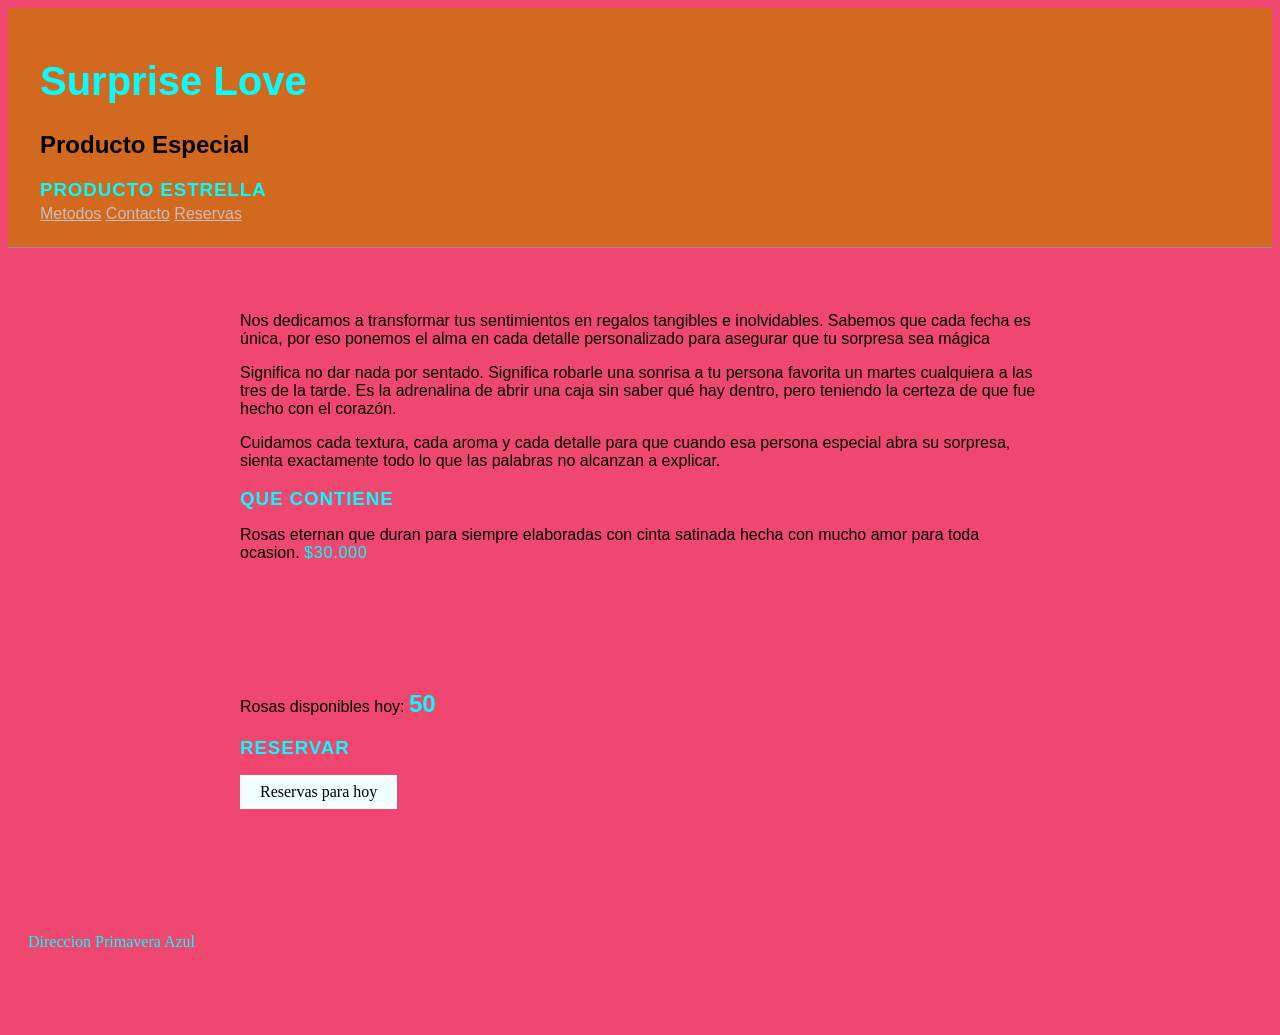
<file: index.html>
<!DOCTYPE html>
<html lang="es">

<head>
    <meta charset="UTF-8">
    <meta name="viewport" content="width=device-width, initial-scale=1.0">
    <title>Surprise Love</title>
    <link rel="stylesheet" href="styles.css">
</head>

<body>
    <header>
   <h1>Surprise Love</h1>
   <h2>Producto Especial</h2>
   <h3 class="metodo-titulo">Producto estrella</h3>
   <nav>
    <a href="#metodos">Metodos</a>
    <a href="#contacto">Contacto</a>
    <a href="#reservas">Reservas</a>
    </nav>

    </header>

    <main>
        <section id="metodos">
   <p>Nos dedicamos a transformar tus sentimientos en regalos tangibles e inolvidables. Sabemos que cada fecha es única, por eso ponemos el alma en cada detalle personalizado para asegurar que tu sorpresa sea  mágica</p>
<p>Significa no dar nada por sentado. Significa robarle una sonrisa a tu persona favorita un martes cualquiera a las tres de la tarde. Es la adrenalina de abrir una caja sin saber qué hay dentro, pero teniendo la certeza de que fue hecho con el corazón.</p>
<p>Cuidamos cada textura, cada aroma y cada detalle para que cuando esa persona especial abra su sorpresa, sienta exactamente todo lo que las palabras no alcanzan a explicar.</p>
<h3 class="metodo-titulo">Que contiene</h3>
   <p>Rosas eternan que duran para siempre elaboradas con cinta satinada hecha con mucho amor para toda ocasion. <span class="precio">$30.000</span></p>
        </section>
    </main>
    <main>
        <section id="reservas">
            <p>Rosas disponibles hoy: <span id="contador-rosas">50</span></p>
            <h3 class="metodo-titulo">Reservar</h3>
            <button id="boton-reservar">Reservas para hoy</button>
        </section>
    </main>
    <footer id="contacto">
    <p>Direccion primavera azul</p>
    </footer>
<script src="script.js"></script>
</body>
</html>
</file>
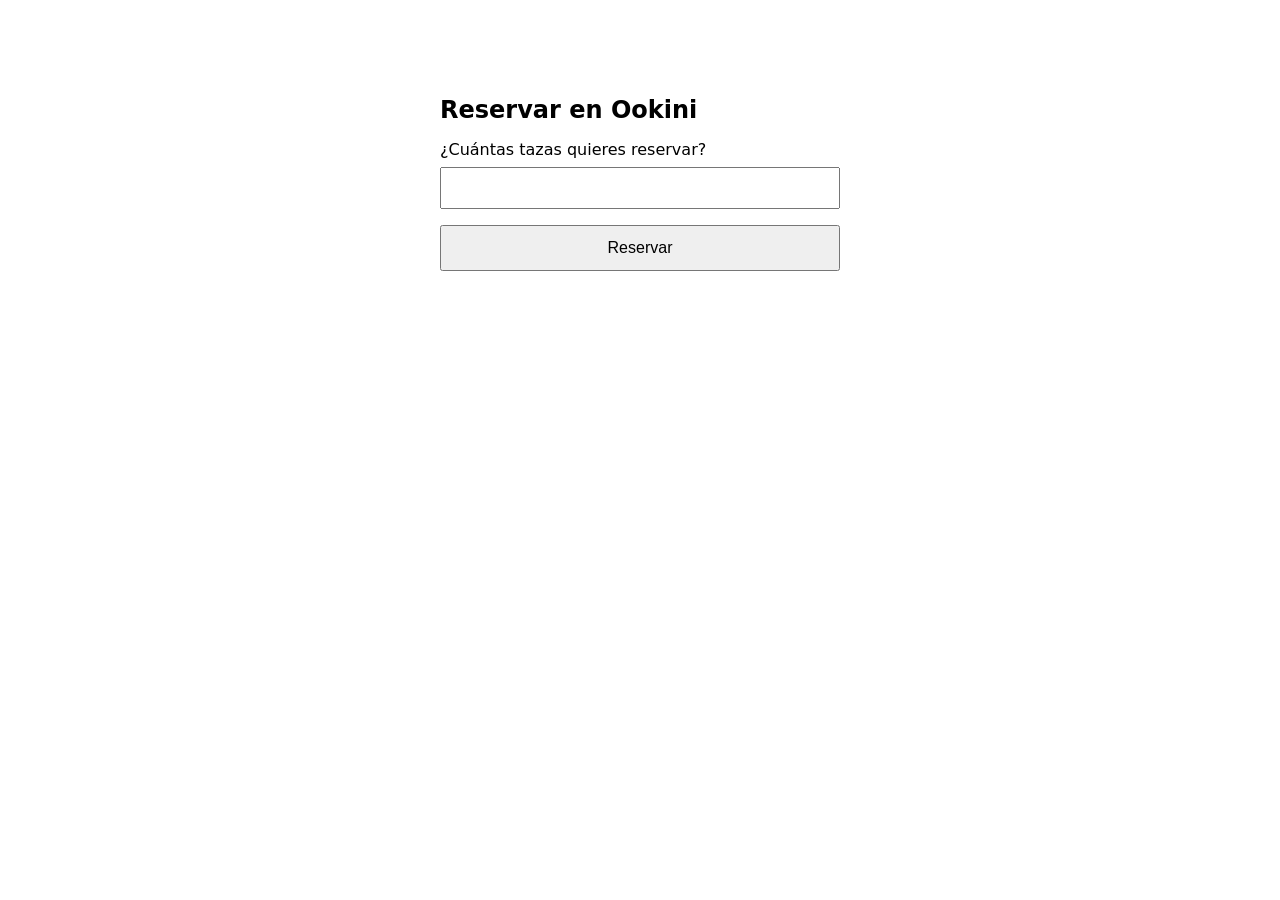
<file: debugging.html>
<!DOCTYPE html>
<html lang="es">

<head>
  <meta charset="UTF-8">
  <title>Ookini - Reservar</title>
  <style>
    body {
      font-family: system-ui, sans-serif;
      max-width: 400px;
      margin: 60px auto;
      padding: 20px;
    }

    h1 {
      font-size: 24px;
    }

    label {
      display: block;
      margin-bottom: 8px;
    }

    input {
      width: 100%;
      padding: 10px;
      font-size: 16px;
      margin-bottom: 16px;
      box-sizing: border-box;
    }

    button {
      width: 100%;
      padding: 12px;
      font-size: 16px;
      cursor: pointer;
    }
  </style>
</head>

<body>
  <h1>Reservar en Ookini</h1>
  <label for="cantidad">¿Cuántas tazas quieres reservar?</label>
  <input type="text" id="cantidad">
  <button id="reservar">Reservar</button>

  <script>
    function puedeReservar(cantidad) {
      if (cantidad > 2) {
        return false;
      }
      return true;
    }

    const input = document.querySelector("#cantidad");
    const boton = document.querySelector("#reservar");

    boton.addEventListener("click", function () {
      const cantidad = input.value;
      console.log("La cantidad es:", cantidad); 
      console.log("El tipo es:", typeof cantidad);
      if (puedeReservar(cantidad)) {
        alert("Reserva confirmada");
      } else {
        alert("No se puede reservar esa cantidad");
      }
    });
  </script>
</body>

</html>
</file>
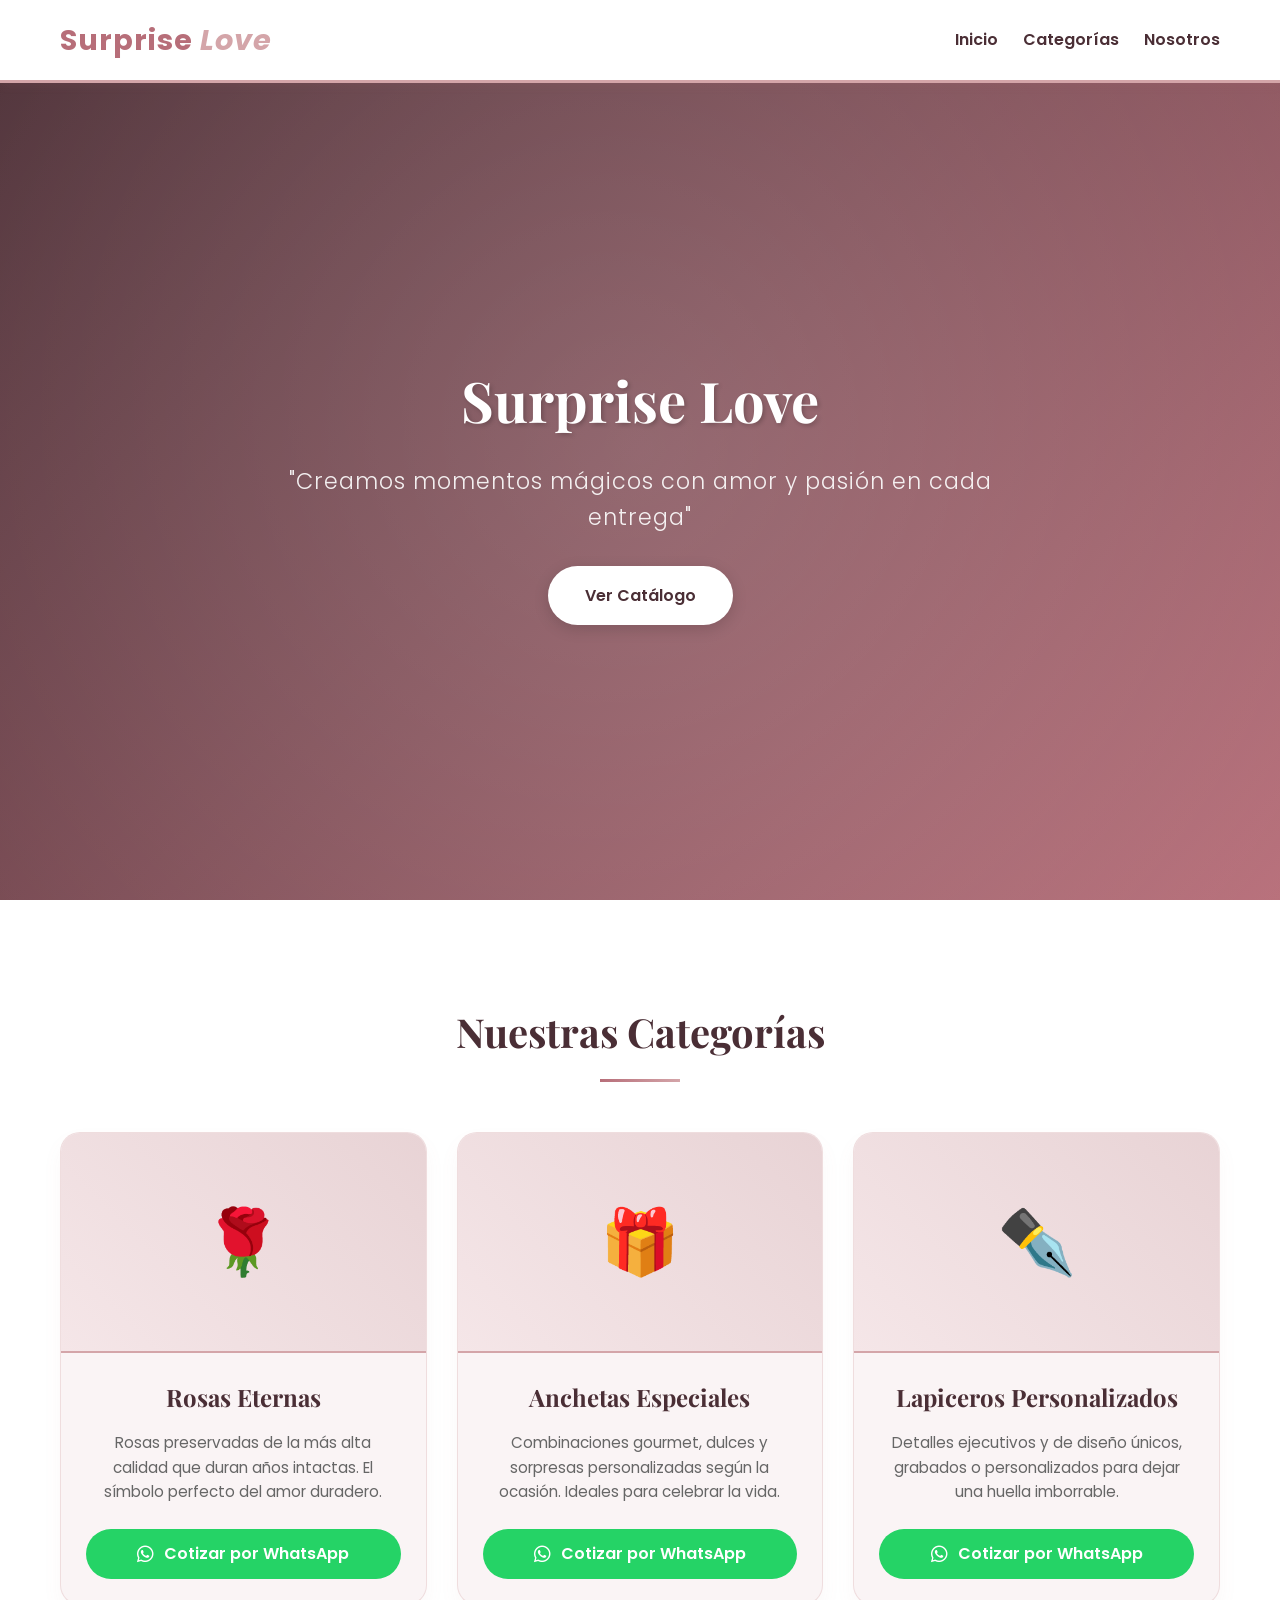
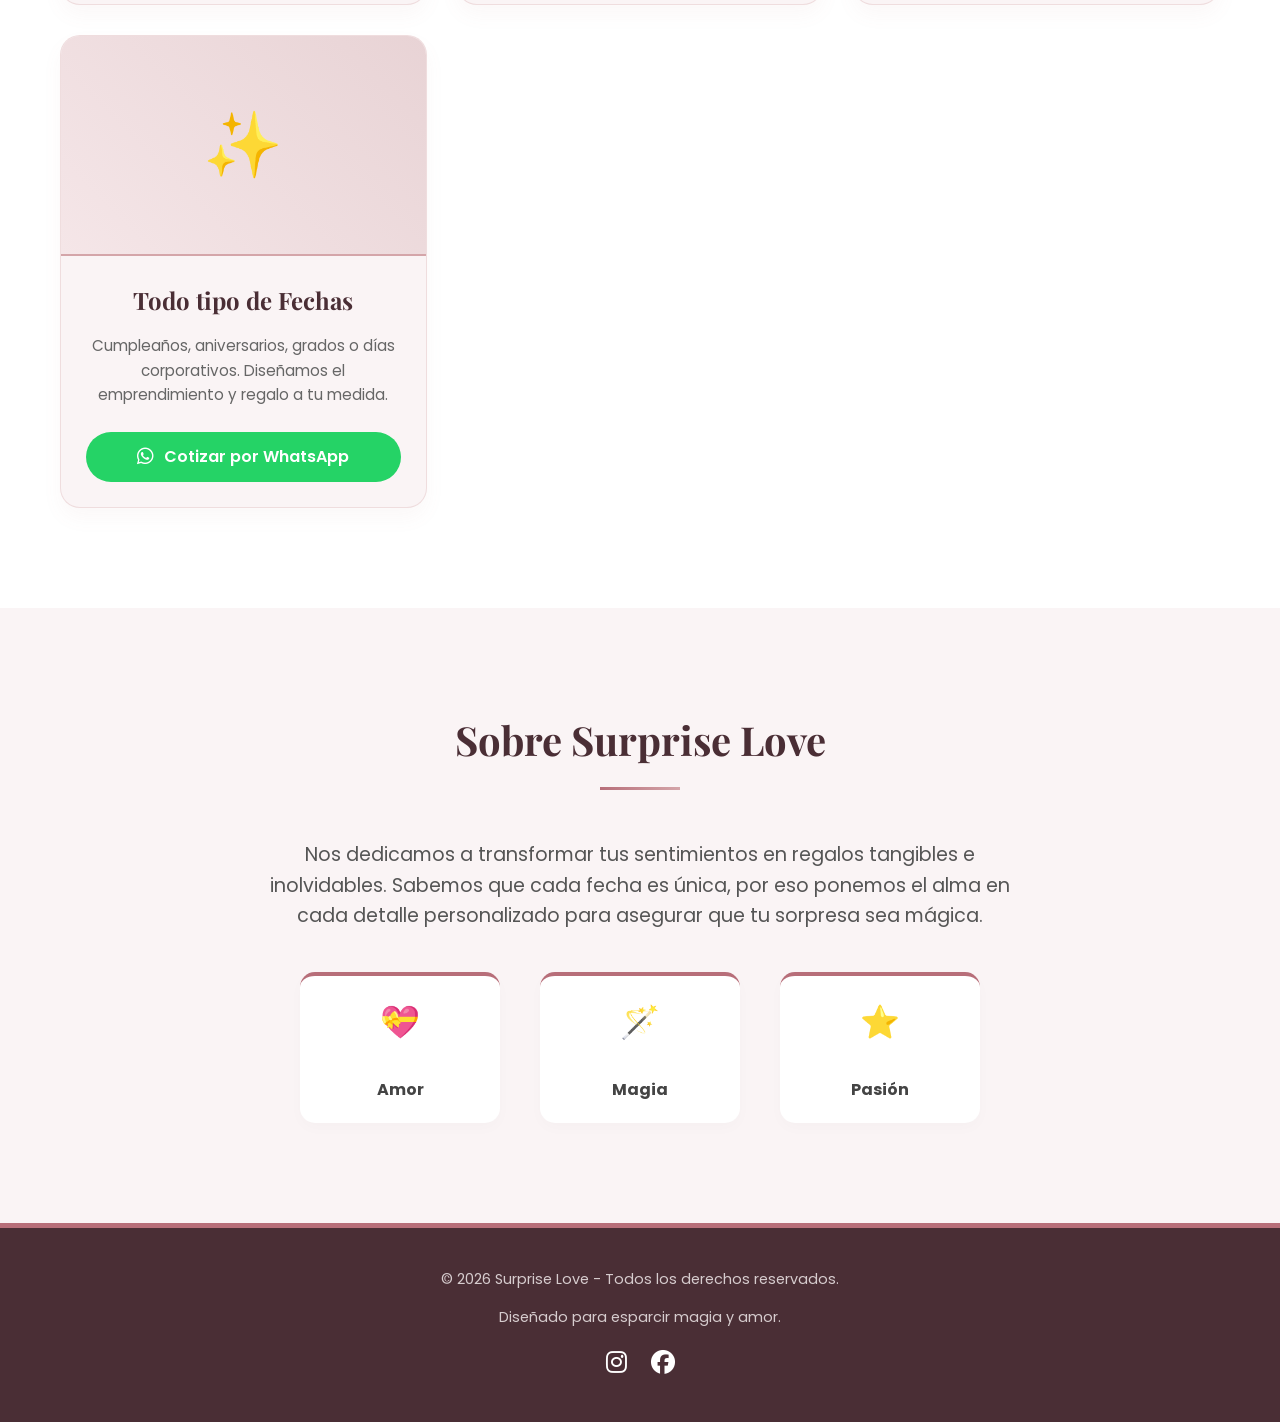
<file: online_viewer_net.html>
<!DOCTYPE html>
<html lang="es">

<head>
    <meta charset="UTF-8">
    <meta name="viewport" content="width=device-width, initial-scale=1.0">
    <title>Surprise Love | Detalles y Momentos Mágicos</title>
    <!-- Fuentes de Google: Playfair Display y Poppins -->
    <link rel="preconnect" href="https://fonts.googleapis.com">
    <link rel="preconnect" href="https://fonts.gstatic.com" crossorigin>
    <link
        href="https://fonts.googleapis.com/css2?family=Playfair+Display:ital,wght@0,400..900;1,400..900&family=Poppins:wght@300;400;600&display=swap"
        rel="stylesheet">
    <!-- Iconos -->
    <link rel="stylesheet" href="https://cdnjs.cloudflare.com/ajax/libs/font-awesome/6.4.0/css/all.min.css">

    <style>
        /* Nueva Paleta de Colores: Oro Rosa */
        :root {
            --oro-rosa-oscuro: #4A2E35;
            /* Vino/Marrón cobrizo para textos legibles */
            --oro-rosa-principal: #B76E79;
            /* El clásico Rose Gold */
            --oro-rosa-brillante: #D4A5A9;
            /* Tono iluminado para acentos */
            --rosa-fondo-suave: #FAF4F5;
            /* Fondo limpio con un toque rosado */
            --blanco: #FFFFFF;
            --whatsapp-color: #25D366;
        }

        /* Estilos Generales */
        * {
            margin: 0;
            padding: 0;
            box-sizing: border-box;
        }

        body {
            font-family: 'Poppins', sans-serif;
            background-color: var(--rosa-fondo-suave);
            color: #444;
            line-height: 1.6;
        }

        h1,
        h2,
        h3 {
            font-family: 'Playfair Display', serif;
            color: var(--oro-rosa-oscuro);
        }

        .container {
            max-width: 1200px;
            margin: 0 auto;
            padding: 0 20px;
        }

        /* Header / Navegación */
        header {
            background-color: var(--blanco);
            box-shadow: 0 2px 10px rgba(183, 110, 121, 0.1);
            position: fixed;
            width: 100%;
            top: 0;
            z-index: 1000;
            border-bottom: 3px solid var(--oro-rosa-brillante);
        }

        .nav-container {
            display: flex;
            justify-content: space-between;
            align-items: center;
            height: 80px;
        }

        .logo {
            font-size: 1.8rem;
            font-weight: 700;
            color: var(--oro-rosa-principal);
            text-decoration: none;
            letter-spacing: 1px;
        }

        .logo span {
            color: var(--oro-rosa-brillante);
            font-style: italic;
        }

        .nav-menu {
            display: flex;
            list-style: none;
        }

        .nav-menu li {
            margin-left: 25px;
        }

        .nav-menu a {
            text-decoration: none;
            color: var(--oro-rosa-oscuro);
            font-weight: 600;
            transition: color 0.3s;
        }

        .nav-menu a:hover {
            color: var(--oro-rosa-principal);
        }

        /* Hero Section (Fondo Oro Rosa) */
        .hero {
            background: linear-gradient(135deg, var(--oro-rosa-oscuro) 0%, var(--oro-rosa-principal) 100%);
            height: 100vh;
            display: flex;
            align-items: center;
            text-align: center;
            color: var(--blanco);
            padding-top: 80px;
            position: relative;
            overflow: hidden;
        }

        /* Efecto de brillo metálico de fondo */
        .hero::before {
            content: '';
            position: absolute;
            top: -50%;
            left: -50%;
            width: 200%;
            height: 200%;
            background: radial-gradient(circle, rgba(255, 255, 255, 0.15) 0%, transparent 60%);
            transform: rotate(30deg);
        }

        .hero-content {
            position: relative;
            z-index: 1;
            max-width: 800px;
            margin: 0 auto;
        }

        .hero h1 {
            font-size: 3.5rem;
            color: var(--blanco);
            margin-bottom: 20px;
            font-weight: 700;
            text-shadow: 2px 2px 4px rgba(0, 0, 0, 0.2);
        }

        .hero p {
            font-size: 1.4rem;
            margin-bottom: 30px;
            font-weight: 300;
            letter-spacing: 1px;
            color: var(--blanco);
            opacity: 0.9;
        }

        .btn-principal {
            display: inline-block;
            background-color: var(--blanco);
            color: var(--oro-rosa-oscuro);
            padding: 15px 35px;
            border-radius: 50px;
            text-decoration: none;
            font-weight: 600;
            box-shadow: 0 4px 15px rgba(0, 0, 0, 0.15);
            transition: all 0.3s ease;
            border: 2px solid transparent;
        }

        .btn-principal:hover {
            background-color: transparent;
            color: var(--blanco);
            border-color: var(--blanco);
            transform: translateY(-3px);
        }

        /* Sección Categorías */
        .categorias {
            padding: 100px 0;
            background-color: var(--blanco);
        }

        .section-title {
            text-align: center;
            font-size: 2.5rem;
            margin-bottom: 10px;
            position: relative;
        }

        .section-title::after {
            content: '';
            display: block;
            width: 80px;
            height: 3px;
            background: linear-gradient(90deg, var(--oro-rosa-principal), var(--oro-rosa-brillante));
            margin: 15px auto 50px auto;
        }

        .grid-categorias {
            display: grid;
            grid-template-columns: repeat(auto-fit, minmax(280px, 1fr));
            gap: 30px;
        }

        .card {
            background-color: var(--rosa-fondo-suave);
            border-radius: 20px;
            overflow: hidden;
            box-shadow: 0 10px 20px rgba(183, 110, 121, 0.05);
            transition: transform 0.3s, box-shadow 0.3s;
            border: 1px solid rgba(212, 165, 169, 0.3);
            display: flex;
            flex-direction: column;
            justify-content: space-between;
        }

        .card:hover {
            transform: translateY(-10px);
            box-shadow: 0 15px 30px rgba(183, 110, 121, 0.15);
        }

        /* Marcador de posición elegante para imágenes */
        .card-img-placeholder {
            height: 220px;
            background: linear-gradient(45deg, #F5E6E8, #E8D3D5);
            display: flex;
            justify-content: center;
            align-items: center;
            color: var(--oro-rosa-principal);
            font-size: 4rem;
            border-bottom: 2px solid var(--oro-rosa-brillante);
        }

        .card-body {
            padding: 25px;
            text-align: center;
        }

        .card-body h3 {
            font-size: 1.5rem;
            margin-bottom: 15px;
        }

        .card-body p {
            font-size: 0.95rem;
            color: #666;
            margin-bottom: 25px;
        }

        .btn-whatsapp {
            display: inline-flex;
            align-items: center;
            justify-content: center;
            background-color: var(--whatsapp-color);
            color: var(--blanco);
            padding: 12px 25px;
            border-radius: 30px;
            text-decoration: none;
            font-weight: 600;
            width: 100%;
            transition: background-color 0.3s;
        }

        .btn-whatsapp i {
            margin-right: 10px;
            font-size: 1.2rem;
        }

        .btn-whatsapp:hover {
            background-color: #1e7e34;
        }

        /* Sección Sobre Nosotros */
        .nosotros {
            padding: 100px 0;
            background-color: var(--rosa-fondo-suave);
            text-align: center;
        }

        .nosotros-content {
            max-width: 800px;
            margin: 0 auto;
        }

        .nosotros p {
            font-size: 1.2rem;
            color: #555;
            margin-bottom: 30px;
        }

        .valores-mini {
            display: flex;
            justify-content: center;
            gap: 40px;
            flex-wrap: wrap;
            margin-top: 40px;
        }

        .valor-item {
            background: var(--blanco);
            padding: 20px;
            border-radius: 15px;
            width: 200px;
            box-shadow: 0 5px 15px rgba(0, 0, 0, 0.02);
            border-top: 4px solid var(--oro-rosa-principal);
        }

        /* Footer */
        footer {
            background-color: var(--oro-rosa-oscuro);
            color: var(--blanco);
            padding: 40px 0;
            text-align: center;
            border-top: 5px solid var(--oro-rosa-principal);
        }

        footer p {
            margin-bottom: 15px;
            font-size: 0.9rem;
            color: var(--rosa-fondo-suave);
            opacity: 0.8;
        }

        .social-icons a {
            color: var(--blanco);
            font-size: 1.5rem;
            margin: 0 10px;
            transition: color 0.3s;
        }

        .social-icons a:hover {
            color: var(--oro-rosa-brillante);
        }

        /* Adaptabilidad Móvil */
        @media (max-width: 768px) {
            .hero h1 {
                font-size: 2.3rem;
            }

            .hero p {
                font-size: 1.1rem;
            }

            .nav-menu {
                display: none;
            }

            .valores-mini {
                flex-direction: column;
                align-items: center;
            }
        }
    </style>
</head>

<body>

    <!-- Encabezado / Navegación -->
    <header>
        <div class="container nav-container">
            <a href="#" class="logo">Surprise <span>Love</span></a>
            <ul class="nav-menu">
                <li><a href="#">Inicio</a></li>
                <li><a href="#categorias">Categorías</a></li>
                <li><a href="#nosotros">Nosotros</a></li>
            </ul>
        </div>
    </header>

    <!-- Sección de Bienvenida (Hero) -->
    <section class="hero">
        <div class="container hero-content">
            <h1>Surprise Love</h1>
            <p>"Creamos momentos mágicos con amor y pasión en cada entrega"</p>
            <a href="#categorias" class="btn-principal">Ver Catálogo</a>
        </div>
    </section>

    <!-- Sección de Categorías -->
    <section id="categorias" class="categorias">
        <div class="container">
            <h2 class="section-title">Nuestras Categorías</h2>

            <div class="grid-categorias">

                <!-- Tarjeta 1: Rosas Eternas -->
                <div class="card">
                    <div class="card-img-placeholder">
                        <span>🌹</span>
                    </div>
                    <div class="card-body">
                        <h3>Rosas Eternas</h3>
                        <p>Rosas preservadas de la más alta calidad que duran años intactas. El símbolo perfecto del
                            amor duradero.</p>
                        <a href="https://wa.me/573206937041?text=Hola%20Surprise%20Love!%20Me%20gustaría%20cotizar%20una%20Rosa%20Eterna."
                            target="_blank" class="btn-whatsapp">
                            <i class="fa-brands fa-whatsapp"></i> Cotizar por WhatsApp
                        </a>
                    </div>
                </div>

                <!-- Tarjeta 2: Anchetas -->
                <div class="card">
                    <div class="card-img-placeholder">
                        <span>🎁</span>
                    </div>
                    <div class="card-body">
                        <h3>Anchetas Especiales</h3>
                        <p>Combinaciones gourmet, dulces y sorpresas personalizadas según la ocasión. Ideales para
                            celebrar la vida.</p>
                        <a href="https://wa.me/573206937041?text=Hola%20Surprise%20Love!%20Me%20interesan%20las%20Anchetas%20Especiales."
                            target="_blank" class="btn-whatsapp">
                            <i class="fa-brands fa-whatsapp"></i> Cotizar por WhatsApp
                        </a>
                    </div>
                </div>

                <!-- Tarjeta 3: Lapiceros Personalizados -->
                <div class="card">
                    <div class="card-img-placeholder">
                        <span>✒️</span>
                    </div>
                    <div class="card-body">
                        <h3>Lapiceros Personalizados</h3>
                        <p>Detalles ejecutivos y de diseño únicos, grabados o personalizados para dejar una huella
                            imborrable.</p>
                        <a href="https://wa.me/573206937041?text=Hola%20Surprise%20Love!%20Quiero%20más%20información%20sobre%20los%20Lapiceros%20Personalizados."
                            target="_blank" class="btn-whatsapp">
                            <i class="fa-brands fa-whatsapp"></i> Cotizar por WhatsApp
                        </a>
                    </div>
                </div>

                <!-- Tarjeta 4: Fechas Especiales -->
                <div class="card">
                    <div class="card-img-placeholder">
                        <span>✨</span>
                    </div>
                    <div class="card-body">
                        <h3>Todo tipo de Fechas</h3>
                        <p>Cumpleaños, aniversarios, grados o días corporativos. Diseñamos el emprendimiento y regalo a
                            tu medida.</p>
                        <a href="https://wa.me/573206937041?text=Hola%20Surprise%20Love!%20Busco%20un%20detalle%20para%20una%20fecha%20especial."
                            target="_blank" class="btn-whatsapp">
                            <i class="fa-brands fa-whatsapp"></i> Cotizar por WhatsApp
                        </a>
                    </div>
                </div>

            </div>
        </div>
    </section>

    <!-- Sección Sobre Nosotros -->
    <section id="nosotros" class="nosotros">
        <div class="container nosotros-content">
            <h2 class="section-title">Sobre Surprise Love</h2>
            <p>Nos dedicamos a transformar tus sentimientos en regalos tangibles e inolvidables. Sabemos que cada fecha
                es única, por eso ponemos el alma en cada detalle personalizado para asegurar que tu sorpresa sea
                mágica.</p>

            <div class="valores-mini">
                <div class="valor-item">
                    <p style="font-size: 2rem;">💝</p>
                    <h4>Amor</h4>
                </div>
                <div class="valor-item">
                    <p style="font-size: 2rem;">🪄</p>
                    <h4>Magia</h4>
                </div>
                <div class="valor-item">
                    <p style="font-size: 2rem;">⭐</p>
                    <h4>Pasión</h4>
                </div>
            </div>
        </div>
    </section>

    <!-- Pie de Página -->
    <footer>
        <div class="container">
            <p>&copy; 2026 Surprise Love - Todos los derechos reservados.</p>
            <p>Diseñado para esparcir magia y amor.</p>
            <div class="social-icons">
                <a href="#"><i class="fa-brands fa-instagram"></i></a>
                <a href="#"><i class="fa-brands fa-facebook"></i></a>
            </div>
        </div>
    </footer>

</body>

</html>
</file>
<file: styles.css>
body {
    background-color: #EF476F;
    font-family: 'Gill Sans', 'Gill Sans MT', Calibri, 'Trebuchet MS', sans-serif;
    color: black;
}
h1 {
    color: aqua;
    font-size: 2.5rem;
}
header {
    padding: 1.5rem 2rem;
    border-bottom: 1px solid #A288A6;
    background-color: chocolate;
}
nav a {
    color: #CCBCBC;
}
main{
    padding: 3rem 2rem;
    max-width: 800px;
    margin: 0 auto;
}
.metodo-titulo {
    font-size: 1.1 rem;
    letter-spacing: 0.05em;
    text-transform: uppercase;
    margin-bottom: 0.25rem;
    color: aqua;
}
.precio {
    font-size: 1.1 rem;
    letter-spacing: 0.05em;
    text-transform: uppercase;
    margin-bottom: 0.25rem;
    color: aqua;
}
footer {
    padding: 60px 20px;
    color: aqua;
    text-transform: capitalize;
    font-family: Georgia, 'Times New Roman', Times, serif;
}
    
#contador-rosas {
    font-size: 1.5rem;
    font-weight: bold;
    color: aqua;
}

#boton-reservar {
    display: block;
    margin-top: 1rem;
    padding: 0.5rem 1.25rem;
    background-color: azure;
    color: black;
    border: none;
    font-family: Georgia, 'Times New Roman', Times, serif;
    font-size: 1rem;
    cursor: pointer;
}
</file>
